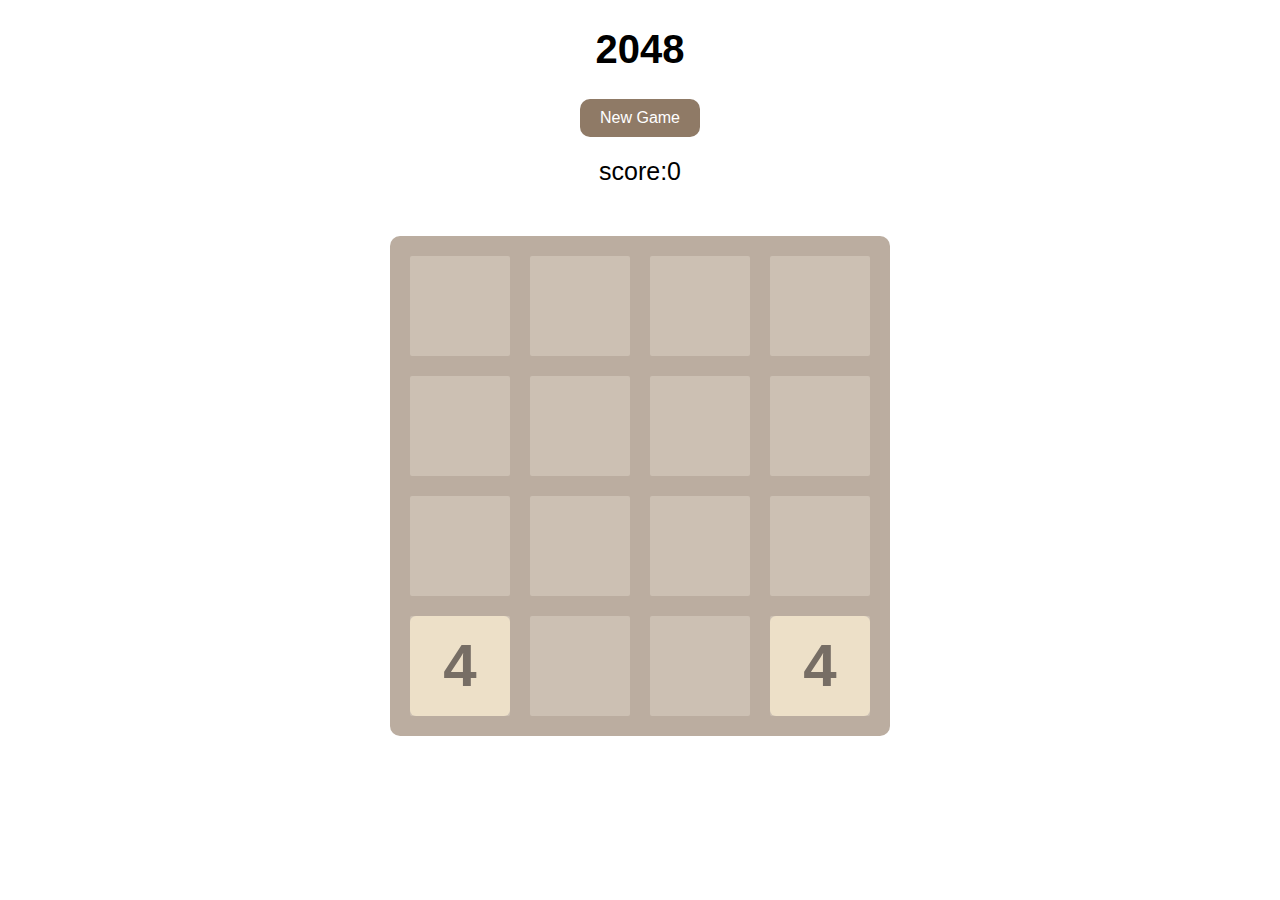
<file: canvas/2048/index.html>
<!DOCTYPE html>
<html lang="en">
<head>
	<meta charset="UTF-8">
	<meta name="viewport" content="width=device-width,height=device-height,initial-scale=1.0,minimum-scale=1.0,maximum-scale=1.0,user-scalable=no"/>
	<title>2048</title>
	<link rel="stylesheet" type="text/css" href="2048.css"/>
</head>
<body>
	<header>
		<h1>2048</h1>
		<a href="javascript:newgame();" id="newgamebutton">New Game</a>
		<p>score:<span id="score">0</span></p>
	</header>
	<div id="grid-container">
		<div class="grid-cell" id="grid-cell-0-0"></div>
		<div class="grid-cell" id="grid-cell-0-1"></div>
		<div class="grid-cell" id="grid-cell-0-2"></div>
		<div class="grid-cell" id="grid-cell-0-3"></div>
		<div class="grid-cell" id="grid-cell-1-0"></div>
		<div class="grid-cell" id="grid-cell-1-1"></div>
		<div class="grid-cell" id="grid-cell-1-2"></div>
		<div class="grid-cell" id="grid-cell-1-3"></div>
		<div class="grid-cell" id="grid-cell-2-0"></div>
		<div class="grid-cell" id="grid-cell-2-1"></div>
		<div class="grid-cell" id="grid-cell-2-2"></div>
		<div class="grid-cell" id="grid-cell-2-3"></div>
		<div class="grid-cell" id="grid-cell-3-0"></div>
		<div class="grid-cell" id="grid-cell-3-1"></div>
		<div class="grid-cell" id="grid-cell-3-2"></div>
		<div class="grid-cell" id="grid-cell-3-3"></div>
	</div>

	<script src="js/jquery-2.1.1.min.js"></script>
	<script src="js/main2048.js"></script>
	<script src="js/showanimation2048.js"></script>
	<script src="js/support2048.js"></script>
</body>
</html>
</file>
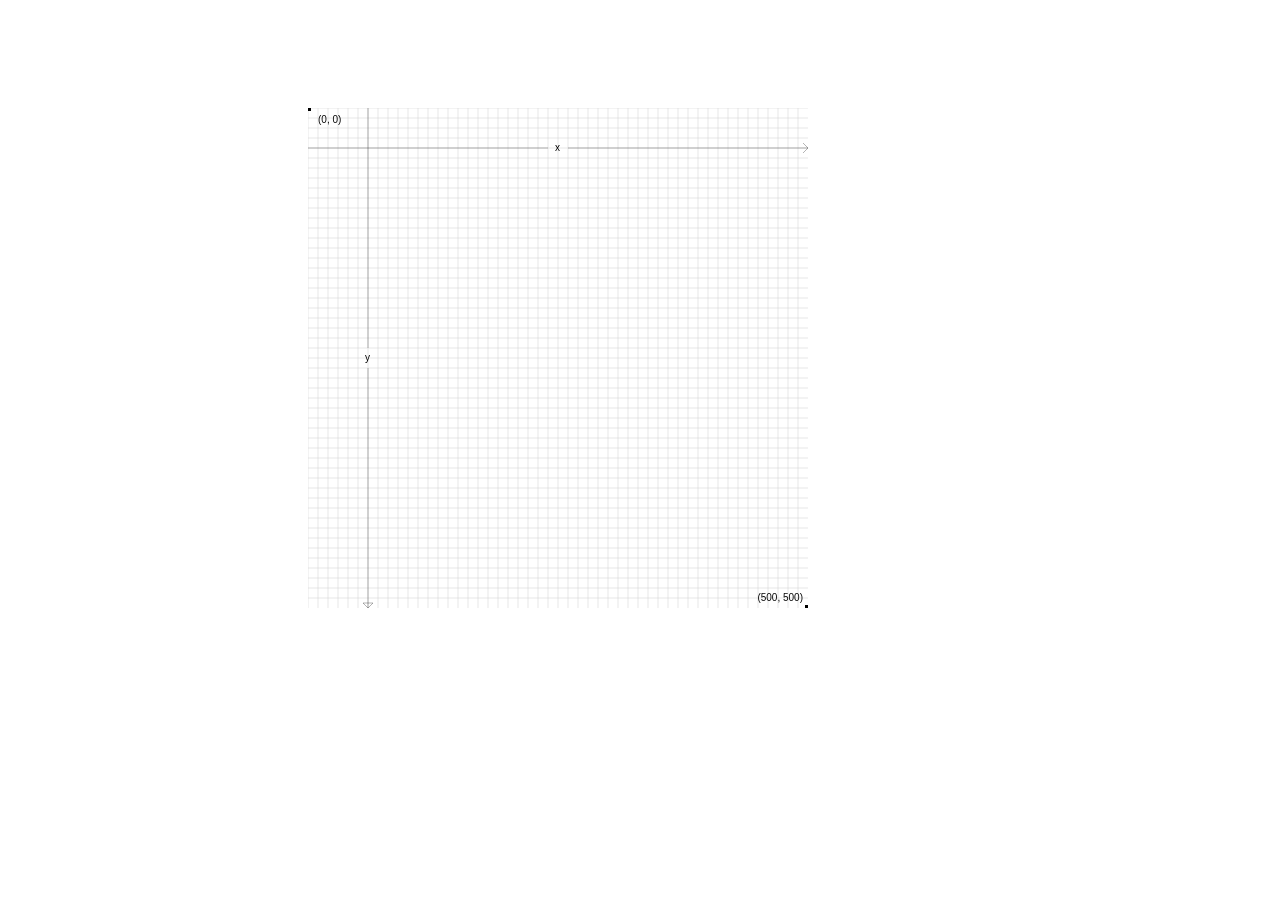
<file: canvas/coordinateSystem/index.html>
<!DOCTYPE html>
<html lang="en">
<head>
    <meta charset="UTF-8">
    <title>coordidate system</title>
    <style>
        #canvas{
            margin:100px 300px;
        }
    </style>
</head>
<body>
    <canvas id="canvas" width='500' height='500'>
        您的浏览器不支持canvas
    </canvas>
    <script src="coordinate.js"></script>
</body>
</html>
</file>
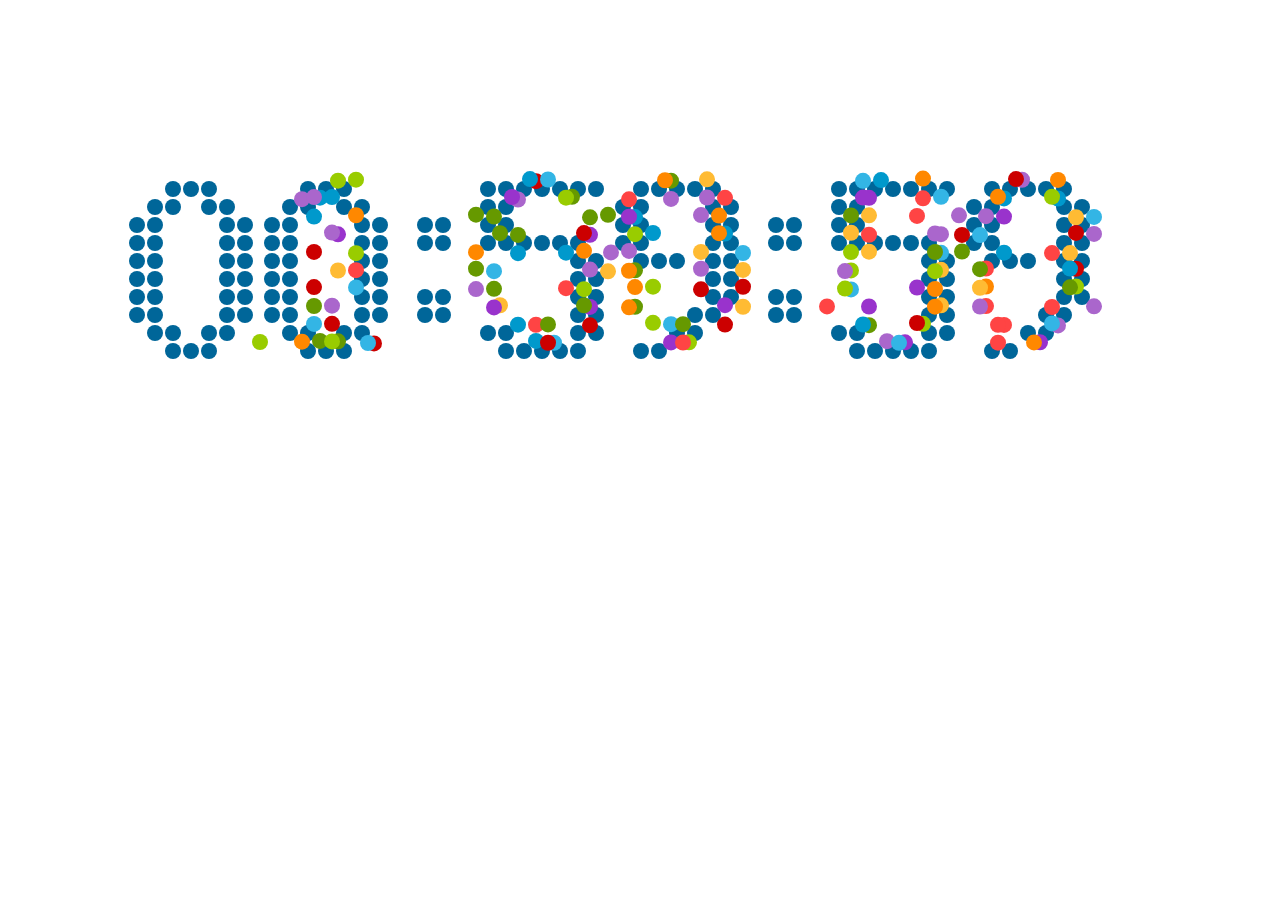
<file: canvas/countDown/index.html>
<!DOCTYPE html>
<html lang="en" style="height:100%">
<head>
	<meta charset="UTF-8">
	<title>time</title>
	<link rel="stylesheet" href="style.css">
</head>
<body style="width:100%;height:100%">
	<canvas id="canvas" style="width:100%;height:100%"></canvas>
	<script src="countdown.js"></script>
	<script src="digit.js"></script>
</body>
</html>
</file>
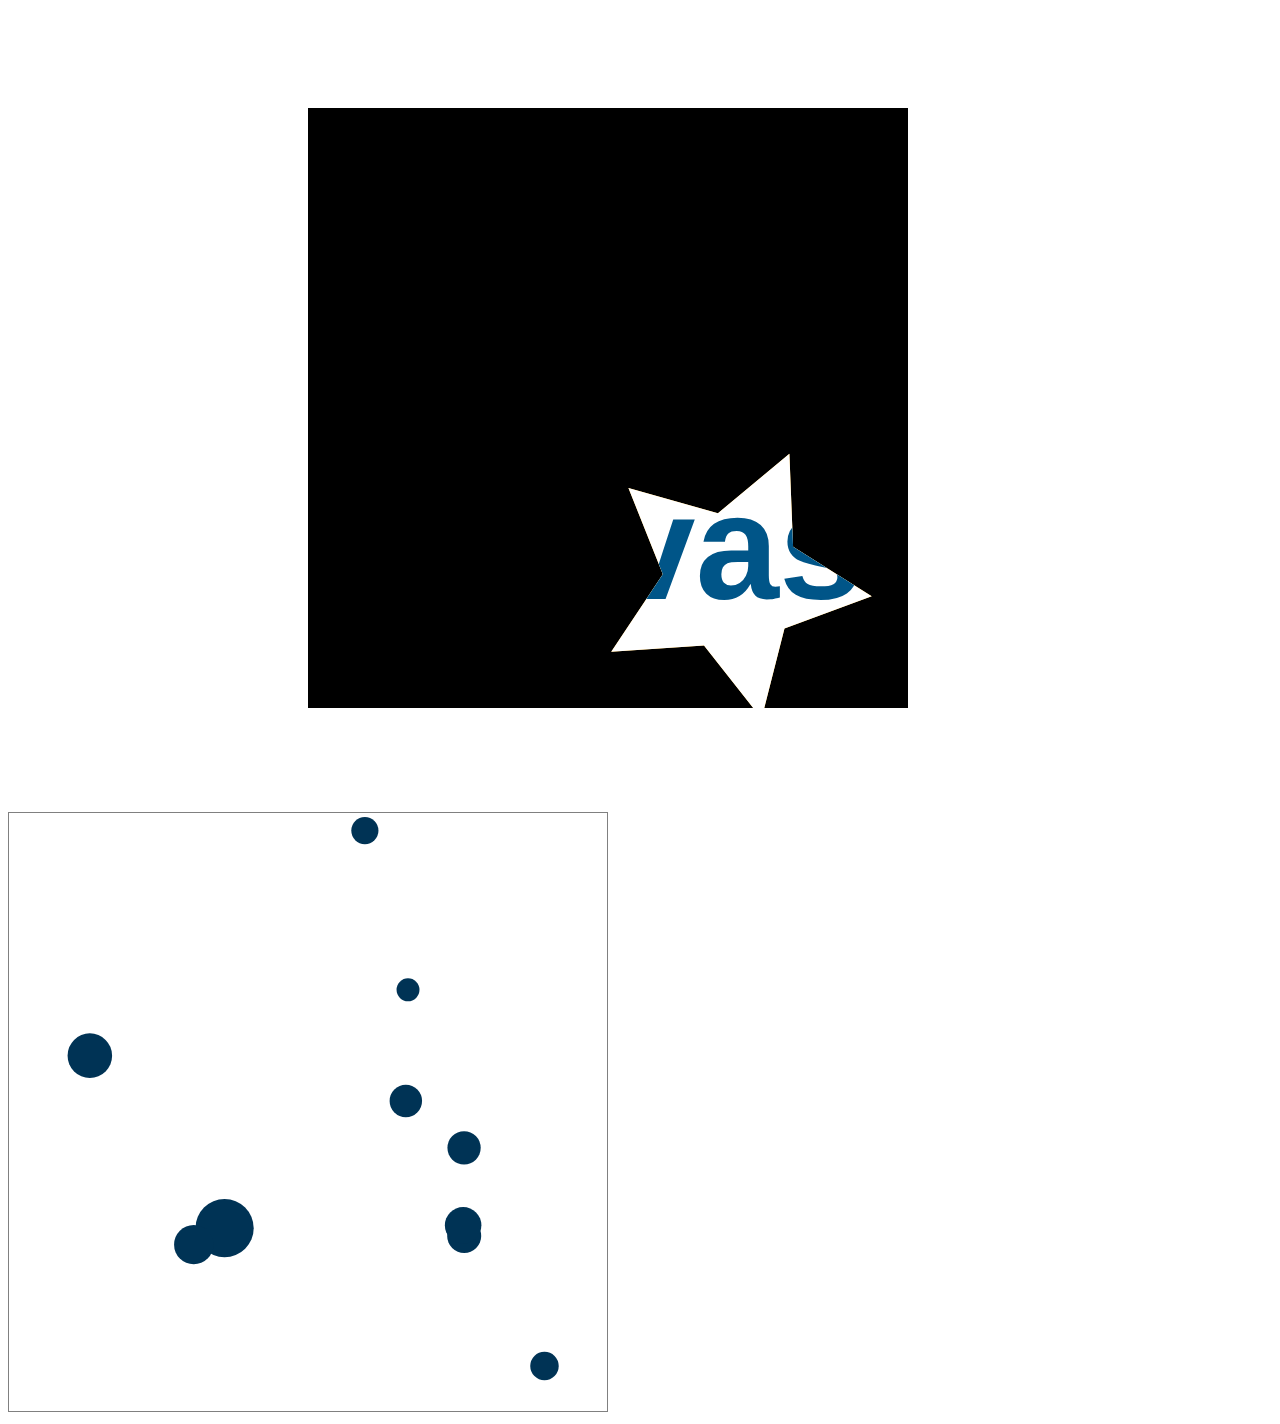
<file: canvas/searchLight/index.html>
<!DOCTYPE html>
<html lang="en">
<head>
	<meta charset="UTF-8">
	<title>searchlight</title>
</head>
<body>
	<canvas id="canvas" style="margin:100px 300px;"></canvas>
	<canvas id="canvas1"></canvas>
	<script src="light.js"></script>
</body>
</html>
</file>
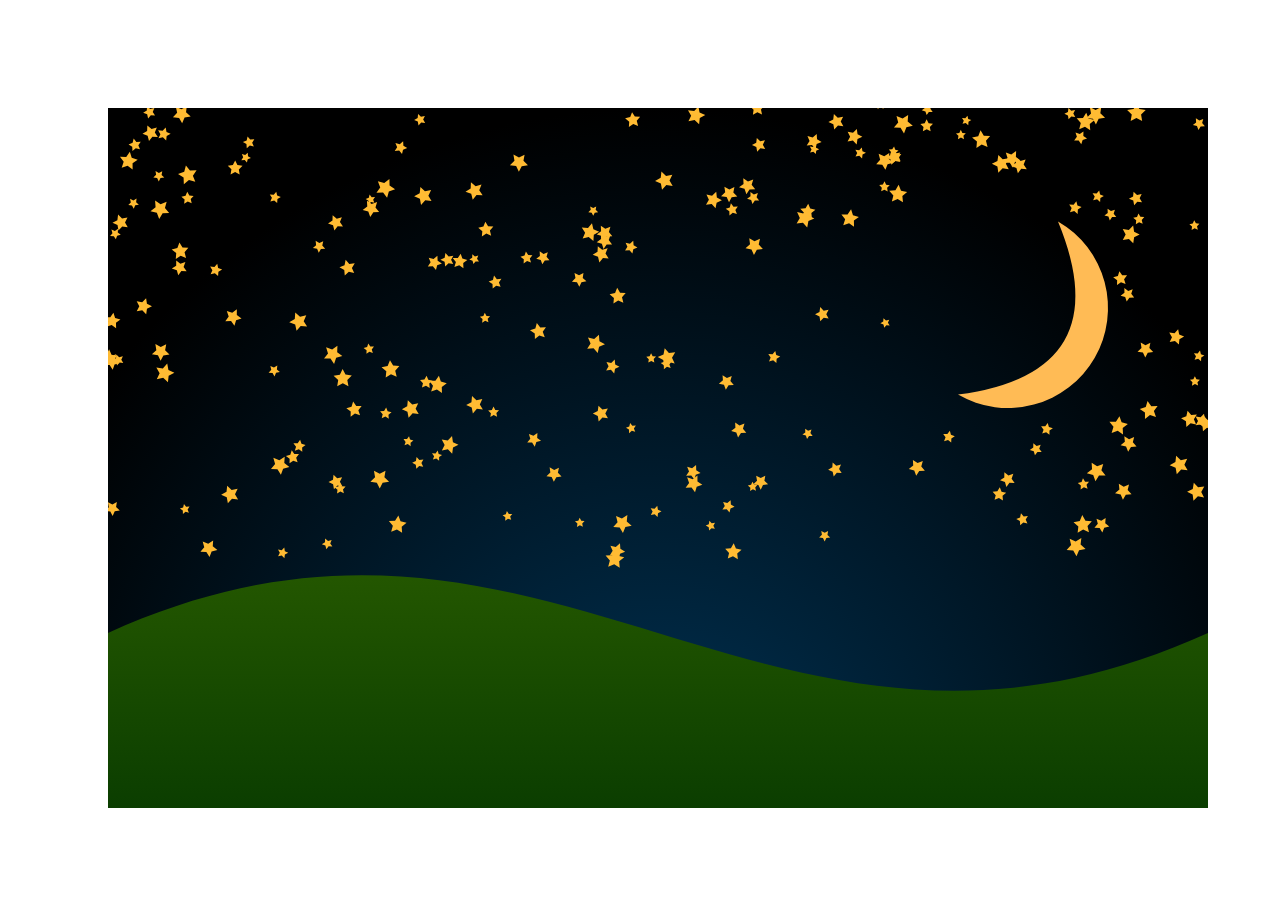
<file: canvas/starSky/index.html>
<!DOCTYPE html>
<html lang="en">
<head>
	<meta charset="UTF-8">
	<title>star</title>
	<style type="text/css">
		#canvas{
			margin:100px 100px;
		}
	</style>
</head>
<body>
	<canvas id="canvas"></canvas>
	<script src="star.js"></script>
</body>
</html>
</file>
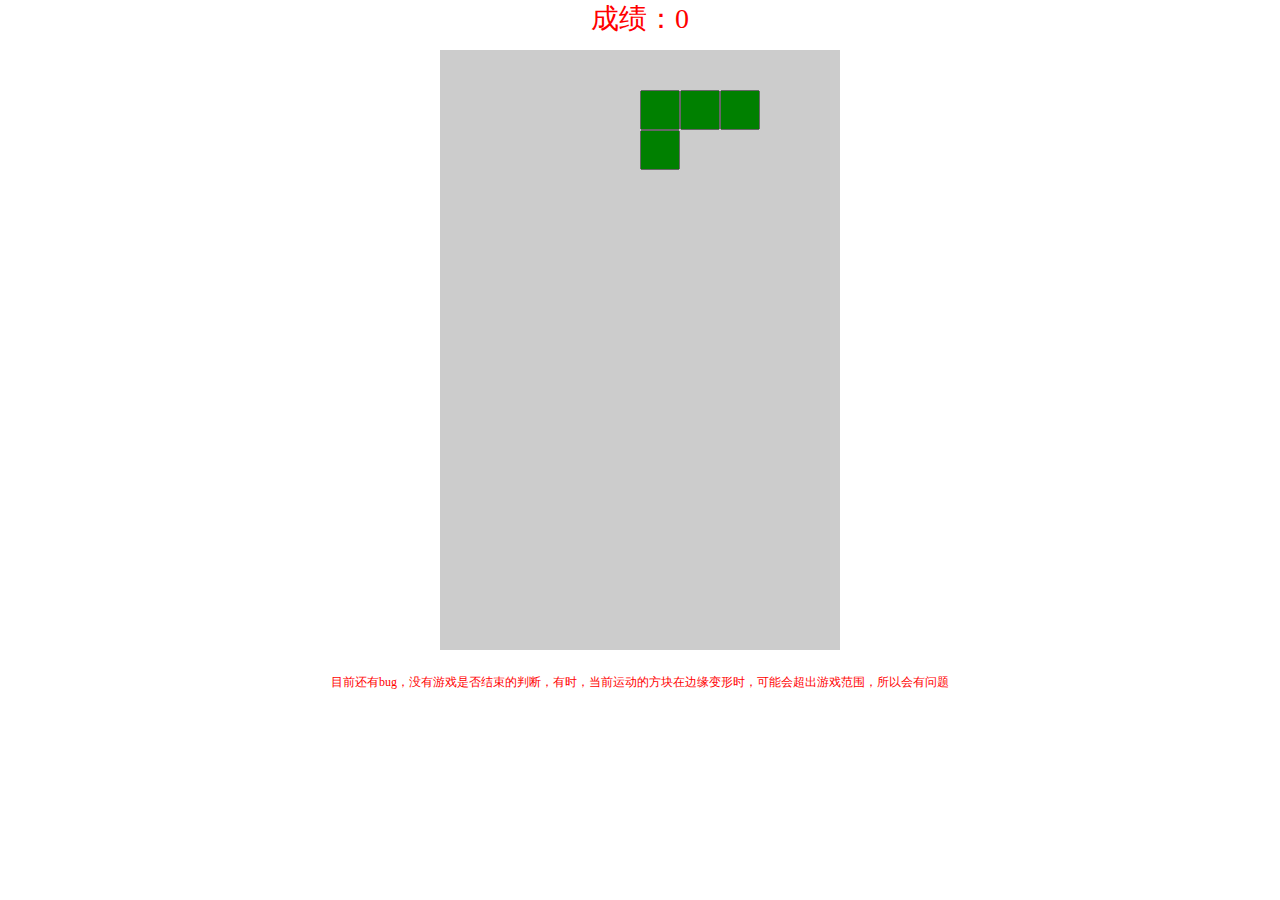
<file: canvas/tetris/index.html>
<!DOCTYPE html>
<html lang="en">
<head>
	<meta charset="UTF-8">
	<title>俄罗斯方块</title>
	<link rel="stylesheet" type="text/css" href="css/tetris.css">
</head>
<body>
	<div id="container">
		<div id="show">
			<div>成绩：<span id="score">0</span></div>
		</div>
		<canvas id="canvas"></canvas>
	</div>
	<div class="attention">
		<p>目前还有bug，没有游戏是否结束的判断，有时，当前运动的方块在边缘变形时，可能会超出游戏范围，所以会有问题</p>
	</div>

	<script src="js/jquery.js"></script>
	<script src="js/wl.js"></script>
	<script src="js/data.js"></script>
	<script src="js/tetris.js"></script>
</body>
</html>
</file>
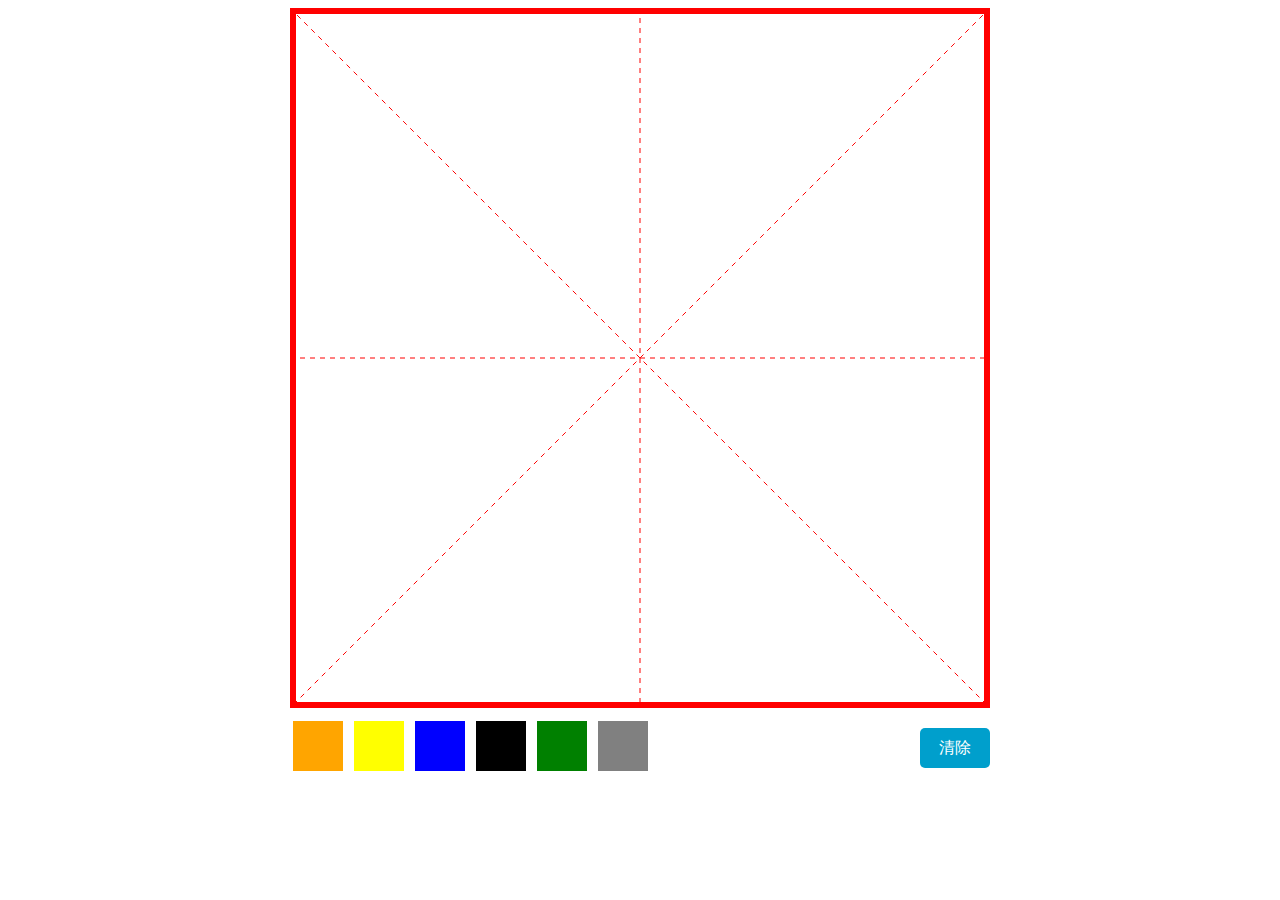
<file: canvas/writeAWord/index.html>
<!DOCTYPE html>
<html lang="en">
<head>
	<meta charset="UTF-8">
	<meta name="viewport" content="width=device-width,height=device-height,initial-scale=1.0,minimum-scale=1.0,maximum-scale=1.0,user-scalable=no">
	<title>write a word</title>
	<link rel="stylesheet" type="text/css" href="css/writeAWord.css">
</head>
<body>
	<canvas id="canvas"></canvas>
	<div class="controler">
		<span class="color color-orange"></span>
		<span class="color color-yellow"></span>
		<span class="color color-blue"></span>
		<span class="color color-black"></span>
		<span class="color color-green"></span>
		<span class="color color-grey"></span>
		<button id="clear">清除</button>
		<div class="clearFix"></div>
	</div>
	<script src="js/jquery.js"></script>
	<script src="js/wl.js"></script>
	<script src="js/writeAWord.js"></script>
</body>
</html>
</file>
<file: canvas/2048/2048.css>
header{
	display:block;
	width:100%;
	margin:0 auto;
	text-align: center;
}
header h1{
	font-family: Arial;
	font-size: 40px;
	font-weight: bold;
}
header #newgamebutton{
	display: block;
	margin:20px auto;
	width:100px;
	padding:10px 10px;
	background-color: #8f7a66;
	font-family: Arial;
	color:white;
	border-radius:10px;
	text-decoration: none; 
}
header #newgamebutton:hover{
	background-color: #9f8b77;
}
header p{
	font-family: Arial;
	font-size: 25px;
	margin:20px auto;
}
#grid-container{
	width:460px;
	height:460px;
	padding:20px;
	margin:50px auto;
	border-radius:10px;
	background-color: #bbada0;
	position: relative;
}
.grid-cell{
	width:100px;
	height:100px;
	border-radius: 6px;
	background-color: #ccc0b3;
	position: absolute;
}
.number-cell{
	border-radius:6px;
	font-family: Arial;
	font-size: 60px;
	line-height: 100px;
	font-weight: bold;
	text-align: center;
	position: absolute;
}
</file>
<file: canvas/countDown/style.css>
*{
	margin:0;
}
#canvas{
	height:100%;
}
</file>
<file: canvas/tetris/css/tetris.css>
*{
	padding:0;
	margin:0;
}
#container{
	width:400px;
	/*height:600px;*/
	margin:0 auto;
}
#show{
	width:100%;
	height:50px;
	text-align: center;
	color:red;
	font-size: 28px;
	font-family: "微软雅黑";
}
.attention{
	width:50%;
	margin:20px auto;
	text-align: center;
}
.attention p{
	color:red;
	font-size: 12px;
}
</file>
<file: canvas/writeAWord/css/writeAWord.css>
#canvas{
	display: block;
	margin:0 auto;
}
.controler{
	margin:10px auto;
}
button#clear{
	width:70px;
	height:40px;
	border-radius: 5px;
	border:none;
	background-color: #009fcc;
	color:#fff;
	font-size: 16px;
	text-align: center;
	float:right;
	font-family: "微软雅黑";
	margin-top:10px;
}
button#clear:hover{
	background-color: #00bbff;
}
.clearFix{
	clear:both;
}
.color{
	width:50px;
	height:50px;
	border:1px solid #ccc;
	border-radius: 3px;
	border:3px solid #fff;
	float:left;
	margin-right: 5px;
}
.color:hover{
	border:3px solid #7700bb;
}
.color-orange{
	background-color: orange;
}
.color-yellow{
	background-color: yellow;
}
.color-blue{
	background-color: blue;
}
.color-black{
	background-color: black;
}
.color-green{
	background-color: green;
}
.color-grey{
	background-color: grey;
}
</file>
